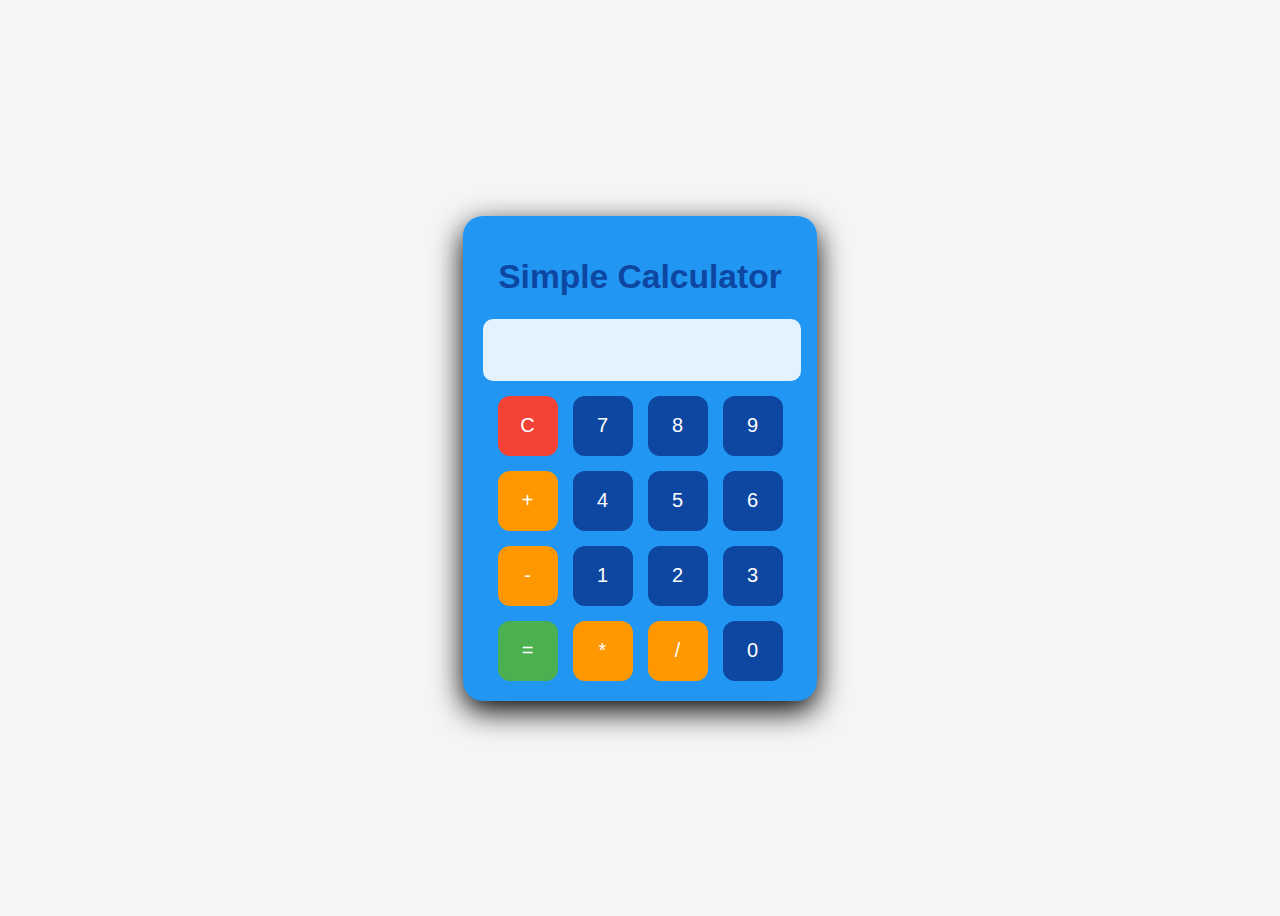
<file: Basic-calculator/index.html>
<!DOCTYPE html>
<html lang="en">
<head>
  <meta charset="UTF-8">
  <title>Basic Calculator</title>
  <link rel="stylesheet" href="style.css">
</head>
<body>
  <div class="calculator">
    <h1>Simple Calculator</h1>
    <input type="text" id="display" disabled />
    <div class="buttons">
      <button class="clear">C</button>
      <button>7</button>
      <button>8</button>
      <button>9</button>

      <button class="operator">+</button>
      <button>4</button>
      <button>5</button>
      <button>6</button>

      <button class="operator">-</button>
      <button>1</button>
      <button>2</button>
      <button>3</button>

      <button class="equal">=</button>
      <button class="operator">*</button>
      <button class="operator">/</button>
      <button>0</button>
    </div>
  </div>

  <script src="script.js"></script>
</body>
</html>
</file>
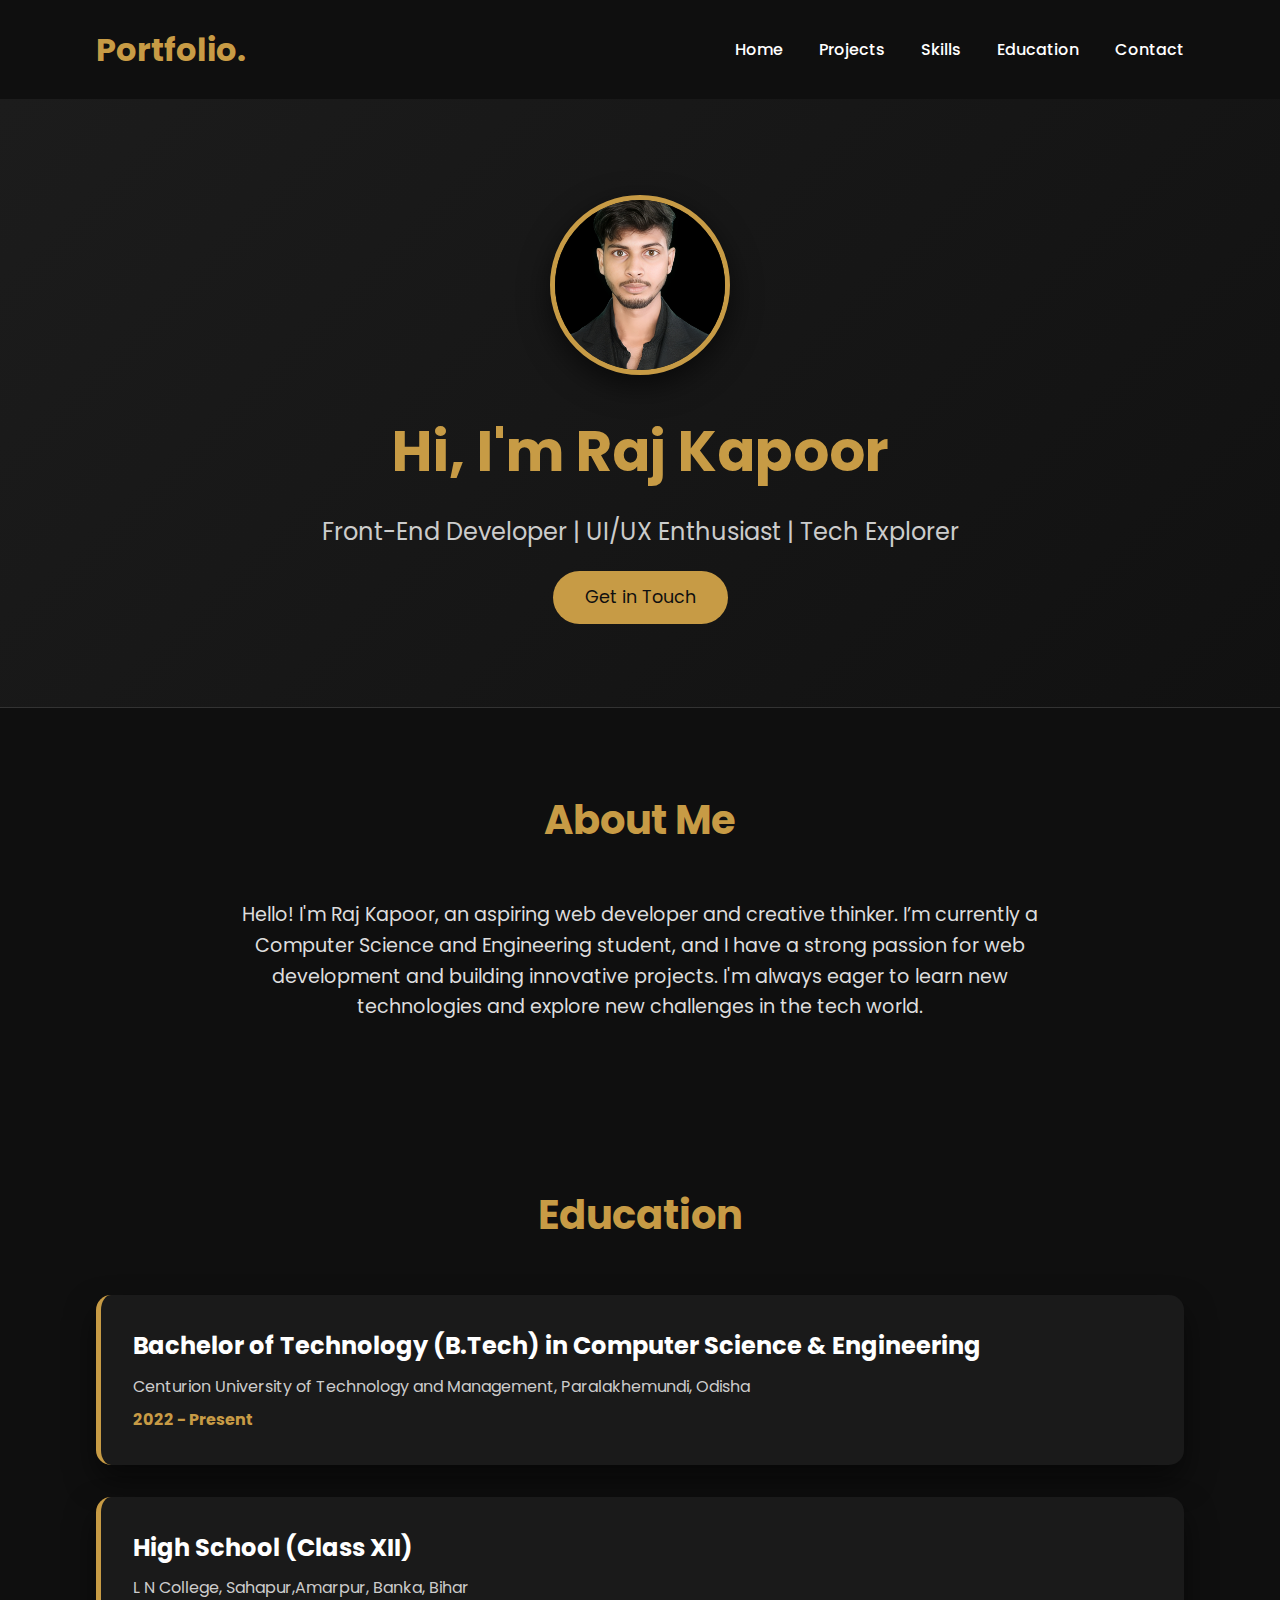
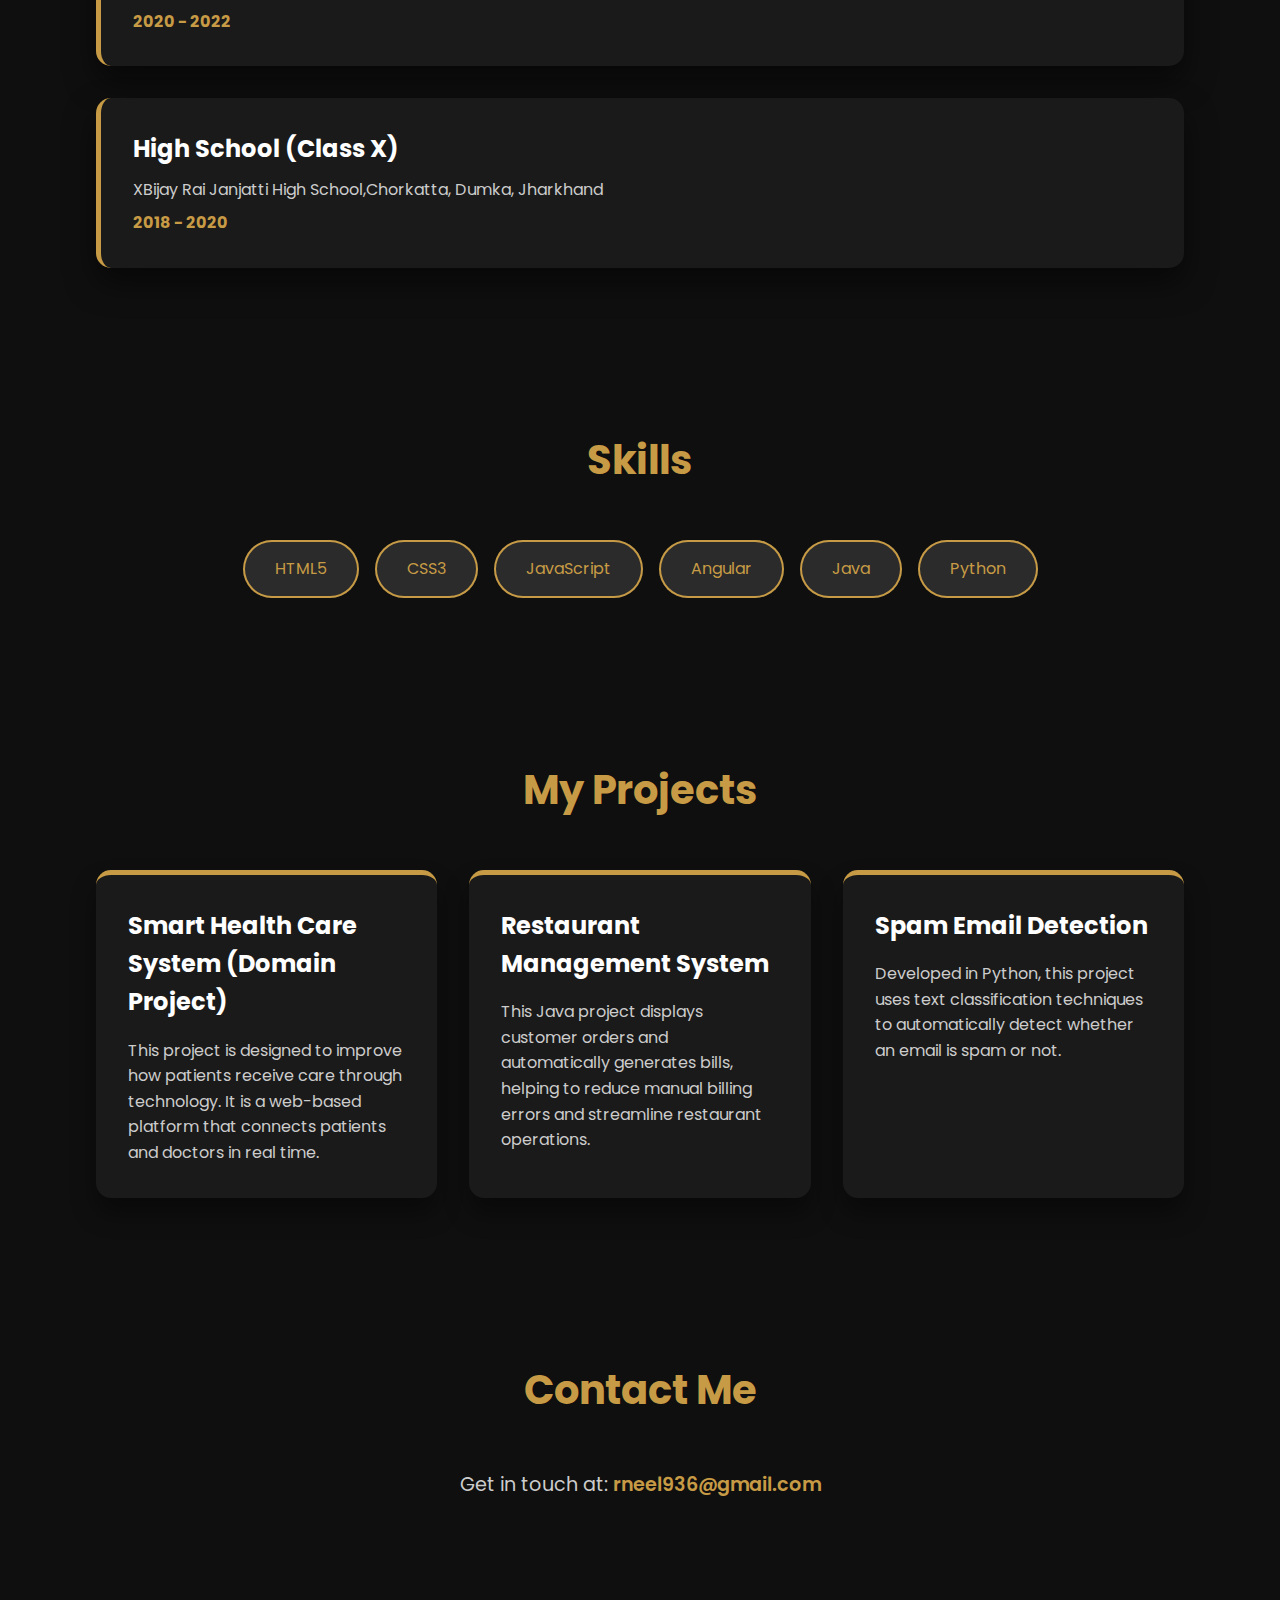
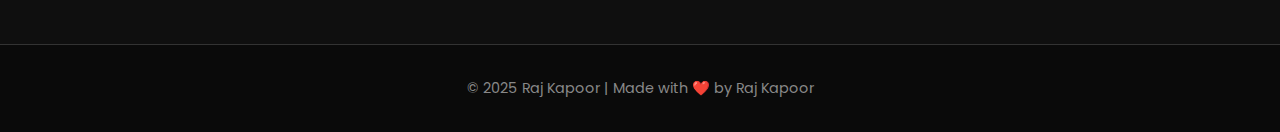
<file: portfolio/index.html>
<!DOCTYPE html>
<html lang="en">
<head>
  <meta charset="UTF-8" />
  <meta name="viewport" content="width=device-width, initial-scale=1.0" />
  <title>personal-portfolio</title>
  <link href="https://fonts.googleapis.com/css2?family=Poppins:wght@400;500;600&display=swap" rel="stylesheet">
  <link rel="stylesheet" href="style.css" />
</head>

<body>
  <!-- Header -->
  <header>
    <div class="container nav-container">
      <div class="logo">
        <a href="#">Portfolio.</a>
      </div>
      <nav>
        <ul class="nav-links">
          <li><a href="#">Home</a></li>
          <li><a href="#">Projects</a></li>
          <li><a href="#">Skills</a></li>
          <li><a href="#">Education</a></li>
          <li><a href="#">Contact</a></li>
        </ul>
      </nav>
    </div>
  </header>

<section class="hero">
  <div class="hero-image">
    <img src="rk.jpg" alt="Raj Kapoor" />
  </div>
  <h1>Hi, I'm Raj Kapoor</h1>
  <p>Front-End Developer | UI/UX Enthusiast | Tech Explorer</p>
  <a href="#contact" class="btn-primary">Get in Touch</a>
</section>


  <!-- About Me Section -->
  <section class="about-me">
    <div class="container">
      <h2>About Me</h2>
      <p>
        Hello! I'm Raj Kapoor, an aspiring web developer and creative thinker. I’m currently a Computer Science and Engineering student, and I have a strong passion for web development and building innovative projects. I'm always eager to learn new technologies and explore new challenges in the tech world.
      </p>
    </div>
  </section>

  <!-- Education Section -->
  <section class="education">
    <div class="container">
      <h2>Education</h2>
      <div class="education-details">
        <div class="education-item">
          <h3>Bachelor of Technology (B.Tech) in Computer Science & Engineering</h3>
          <p>Centurion University of Technology and Management, Paralakhemundi, Odisha</p>
          <p><strong>2022 - Present</strong></p>
        </div>
        <div class="education-item">
          <h3>High School (Class XII)</h3>
          <p>L N College, Sahapur,Amarpur, Banka, Bihar</p>
          <p><strong>2020 - 2022</strong></p>
        </div>
        <div class="education-item">
          <h3>High School (Class X)</h3>
          <p>XBijay Rai Janjatti High School,Chorkatta, Dumka, Jharkhand</p>
          <p><strong>2018 - 2020</strong></p>
        </div>
      </div>
    </div>
  </section>

  <!-- Skills Section -->
  <section class="skills">
    <div class="container">
      <h2>Skills</h2>
      <ul class="skills-list">
        <li>HTML5</li>
        <li>CSS3</li>
        <li>JavaScript</li>
        <li>Angular</li>
        <li>Java</li>
        <li>Python</li>
      </ul>
    </div>
  </section>

  <!-- Projects Section -->
  <section class="projects">
    <div class="container">
      <h2>My Projects</h2>
      <div class="projects-list">
        <div class="project-card main-project">
          <h3>Smart Health Care System (Domain Project)</h3>
          <p>This project is designed to improve how patients receive care through technology. It is a web-based platform that connects patients and doctors in real time.</p>
        </div>
        <div class="project-card">
          <h3>Restaurant Management System</h3>
          <p>This Java project displays customer orders and automatically generates bills, helping to reduce manual billing errors and streamline restaurant operations.</p>
        </div>
        <div class="project-card">
          <h3>Spam Email Detection</h3>
          <p>Developed in Python, this project uses text classification techniques to automatically detect whether an email is spam or not.</p>
        </div>
      </div>
    </div>
  </section>

  <!-- Contact Section -->
  <section class="contact">
    <div class="container">
      <h2>Contact Me</h2>
      <p>Get in touch at: <a href="mailto:rneel936@gmail.com">rneel936@gmail.com</a></p>
    </div>
  </section>

  <!-- Footer -->
  <footer>
    <div class="container">
      <p>&copy; 2025 Raj Kapoor | Made with ❤️ by Raj Kapoor</p>
    </div>
  </footer>
</body>
</html>
</file>
<file: Basic-calculator/style.css>
body {
  display: flex;
  justify-content: center;
  align-items: center;
  height: 100vh;
  background:whitesmoke;
  font-family: 'Segoe UI', sans-serif;
}
h1{
    color: #0d47a1;
    text-align: center;
    font-size: 2.1em;
}
.calculator {
  background: #2196f3;
  padding: 20px;
  border-radius: 20px;
  box-shadow: 0 10px 30px rgba(0, 0, 0, 1.2);
}

#display {
  width: 100%;
  height: 60px;
  font-size: 24px;
  padding:auto 10px;
  border-radius: 10px;
  border: none;
  margin-bottom: 15px;
  text-align: right;
  background-color: #e3f2fd;
  color: #000;
}

.buttons {
  display: grid;
  grid-template-columns: repeat(4, 60px);
  gap: 15px;
  justify-content: center;
}

button {
  height: 60px;
  font-size: 20px;
  border: none;
  border-radius: 12px;
  background-color: #0d47a1;
  color: white;
  cursor: pointer;
  transition: 0.2s;
}

button:hover {
  background-color: #1565c0;
}

button.clear {
  background-color: #f44336;
}

button.clear:hover {
  background-color: #d32f2f;
}

button.operator {
  background-color: #ff9800;
}

button.operator:hover {
  background-color: #fb8c00;
}

button.equal {
  background-color: #4caf50;
}

button.equal:hover {
  background-color: #388e3c;
}
</file>
<file: portfolio/style.css>
/* Reset and Base Styling */
* {
  margin: 0;
  padding: 0;
  box-sizing: border-box;
}

html {
  scroll-behavior: smooth;
}

body {
  font-family: 'Poppins', sans-serif;
  background-color: #0f0f0f;
  color: #ffffff;
  line-height: 1.6;
}

a {
  text-decoration: none;
  color: inherit;
}

.container {
  width: 85%;
  margin: 0 auto;
  max-width: 1200px;
}

/* Navigation */
header {
  background: #0f0f0f;
  padding: 1.5rem 0;
  position: sticky;
  top: 0;
  z-index: 1000;
}

.nav-container {
  display: flex;
  justify-content: space-between;
  align-items: center;
}

.logo a {
  font-size: 2rem;
  font-weight: 700;
  color: #c79b45;
}

.nav-links {
  list-style: none;
}

.nav-links li {
  display: inline-block;
  margin-left: 2rem;
}

.nav-links li a {
  color: #fff;
  font-weight: 500;
  transition: all 0.3s ease;
}

.nav-links li a:hover {
  color: #c79b45;
}

/* Hero */
.hero {
  background: linear-gradient(135deg, #1c1c1c, #111111);
  padding: 6rem 2rem;
  text-align: center;
  border-bottom: 1px solid #333;
}

.hero-image {
  display: flex;
  justify-content: center;
  margin-bottom: 2rem;
}

.hero-image img {
  width: 180px;
  height: 180px;
  border-radius: 50%;
  object-fit: cover;
  border: 5px solid #c79b45;
  box-shadow: 0 10px 30px rgba(0, 0, 0, 0.6);
  transition: transform 0.3s ease;
}

.hero-image img:hover {
  transform: scale(1.05);
}

.hero h1 {
  font-size: 3.5rem;
  color: #c79b45;
  margin-bottom: 1rem;
}

.hero p {
  font-size: 1.5rem;
  color: #ccc;
  margin-bottom: 2rem;
}

.btn-primary {
  background-color: #c79b45;
  color: #0f0f0f;
  padding: 0.9rem 2rem;
  border-radius: 50px;
  font-size: 1.1rem;
  transition: background 0.3s ease;
}

.btn-primary:hover {
  background-color: #a37d30;
}

/* Section Titles */
section {
  padding: 5rem 0;
}

h2 {
  font-size: 2.5rem;
  color: #c79b45;
  text-align: center;
  margin-bottom: 3rem;
}

/* About Me */
.about-me p {
  font-size: 1.2rem;
  color: #dddddd;
  text-align: center;
  max-width: 800px;
  margin: 0 auto;
}

/* Education */
.education-details {
  display: flex;
  flex-direction: column;
  gap: 2rem;
}

.education-item {
  background: #1a1a1a;
  padding: 2rem;
  border-radius: 15px;
  box-shadow: 0 15px 30px rgba(0, 0, 0, 0.5);
  border-left: 5px solid #c79b45;
  transition: transform 0.3s ease;
}

.education-item:hover {
  transform: translateY(-5px);
}

.education-item h3 {
  font-size: 1.5rem;
  color: #ffffff;
}

.education-item p {
  color: #ccc;
  margin-top: 0.5rem;
}

.education-item p strong {
  color: #c79b45;
}

/* Skills */
.skills-list {
  display: flex;
  flex-wrap: wrap;
  gap: 1rem;
  justify-content: center;
}

.skills-list li {
  list-style: none;
  background: #2b2b2b;
  color: #c79b45;
  padding: 1rem 2rem;
  font-size: 1rem;
  border-radius: 50px;
  box-shadow: inset 0 0 0 2px #c79b45;
  transition: all 0.3s ease;
}

.skills-list li:hover {
  background: #c79b45;
  color: #0f0f0f;
}

/* Projects */
.projects-list {
  display: grid;
  grid-template-columns: repeat(auto-fit, minmax(300px, 1fr));
  gap: 2rem;
}

.project-card {
  background: #1a1a1a;
  border-radius: 15px;
  padding: 2rem;
  box-shadow: 0 15px 25px rgba(0, 0, 0, 0.4);
  border-top: 5px solid #c79b45;
  transition: transform 0.3s ease;
}

.project-card:hover {
  transform: translateY(-5px);
}

.project-card h3 {
  color: #ffffff;
  margin-bottom: 1rem;
  font-size: 1.5rem;
}

.project-card p {
  color: #cccccc;
  font-size: 1rem;
}

/* Contact */
.contact p {
  text-align: center;
  font-size: 1.2rem;
  color: #ccc;
}

.contact a {
  color: #c79b45;
  font-weight: 600;
}

footer {
  background: #0a0a0a;
  color: #888;
  text-align: center;
  padding: 2rem;
  margin-top: 4rem;
  font-size: 0.9rem;
  border-top: 1px solid #333;
}
</file>
